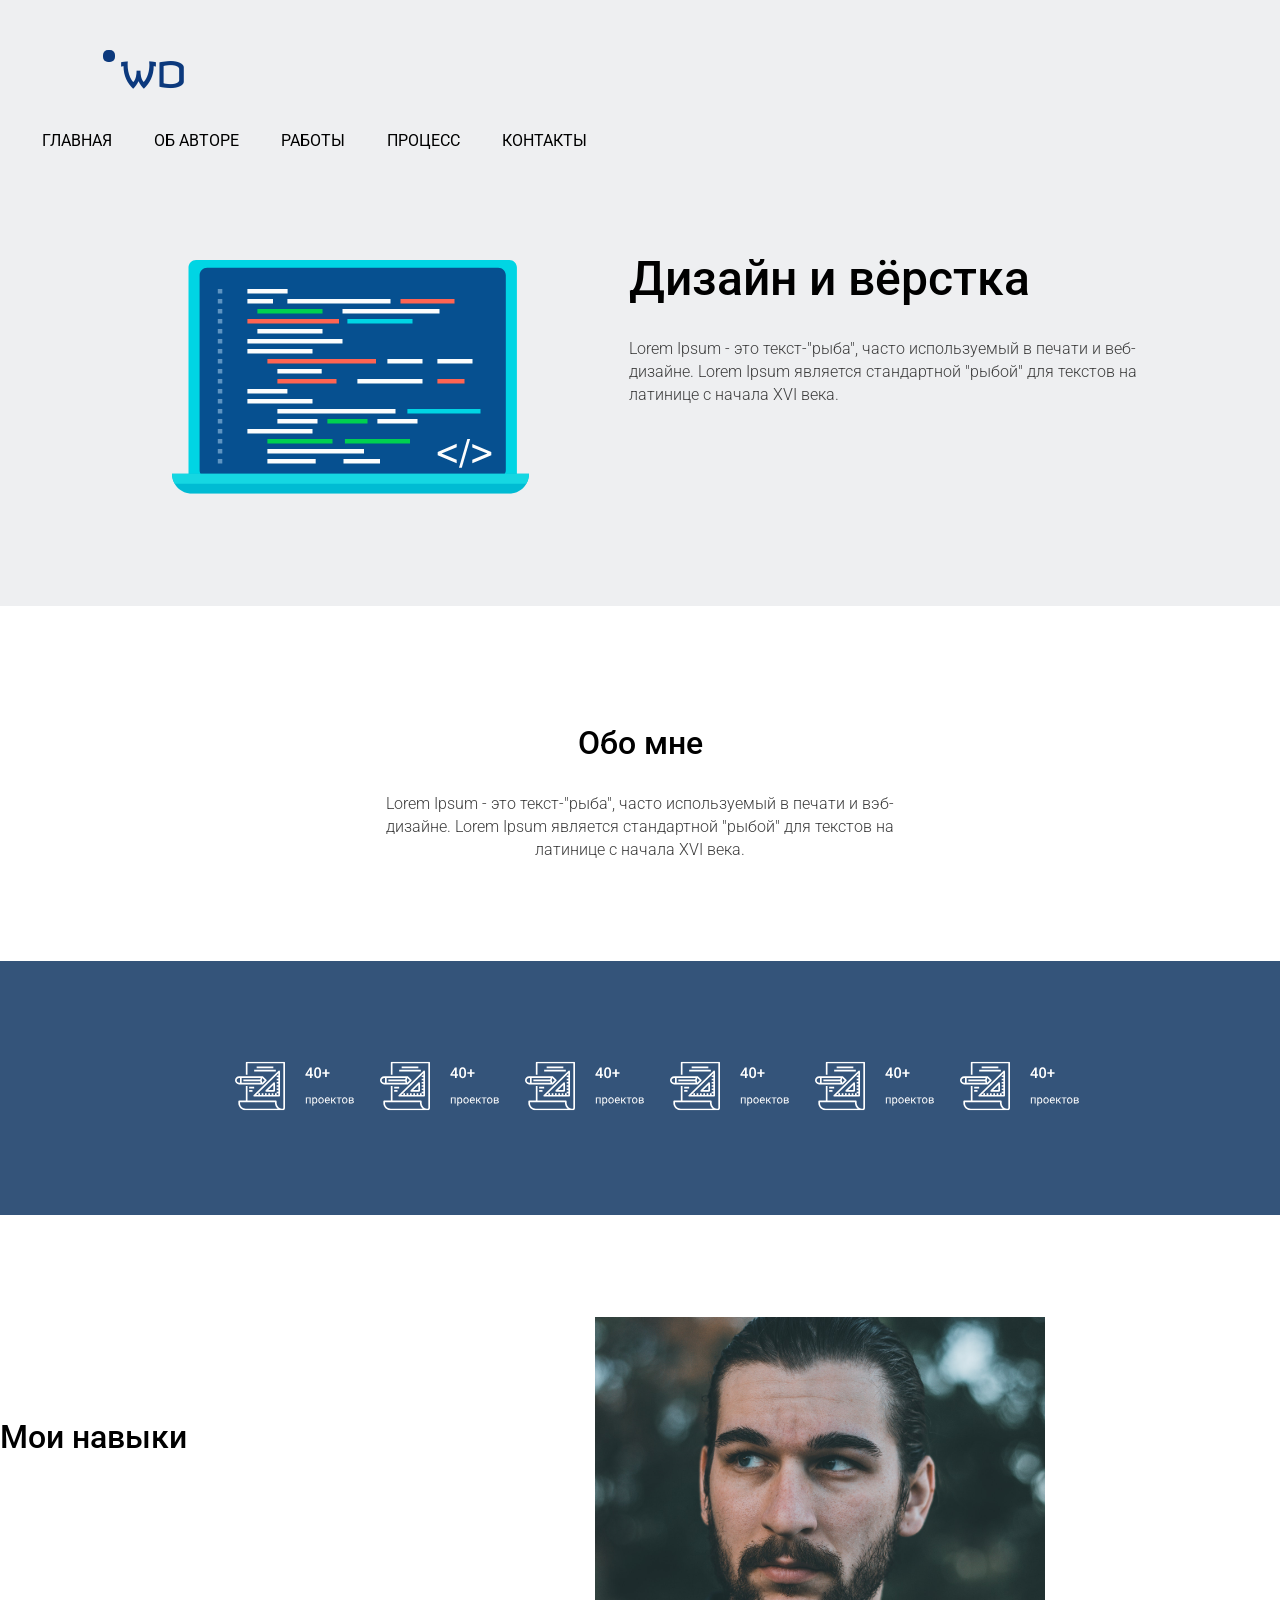
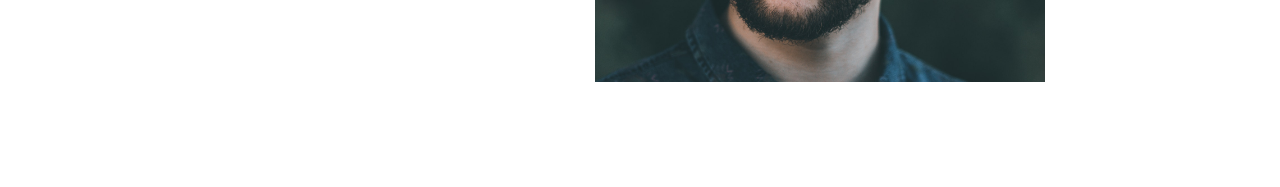
<file: index2.html>
<!DOCTYPE html>
<html>
    <head>
        <link rel="stylesheet" href="style.css">
        <link href="https://fonts.googleapis.com/css2?family=Revalia&display=swap" rel="stylesheet">
        <link href="https://fonts.googleapis.com/css2?family=Roboto:ital,wght@0,100..900;1,100..900&display=swap" rel="stylesheet">
    </head>

    <body>
        <header>
            <div class="header_logo">
                WD
            </div>

            <div class="header_menu">
                <a href="https://ru.wikipedia.org/wiki/%D0%A1%D1%82%D0%B0%D1%82%D1%8C%D1%8F_(%D0%B6%D0%B0%D0%BD%D1%80_%D0%B6%D1%83%D1%80%D0%BD%D0%B0%D0%BB%D0%B8%D1%81%D1%82%D0%B8%D0%BA%D0%B8)" class="menu_item">ГЛАВНАЯ</a> 
                <a class="menu_item">ОБ АВТОРЕ</a>
                <a class="menu_item">РАБОТЫ</a>
                <a class="menu_item">ПРОЦЕСС</a>
                <a class="menu_item">КОНТАКТЫ</a>
            </div>

        </header>

        <main>
            <section class="intro">
                <div class="intro_left">
                    <img class="intro_img" src="intro_logo.svg" alt="INTRO">
                </div>

                <div class="intro_right">
                    <h1 class="intro_title">
                        Дизайн и вёрстка
                    </h1>
                    <p class="intro_text">
                        Lorem Ipsum - это текст-"рыба", часто используемый в печати и веб-дизайне. 
                        Lorem Ipsum является стандартной "рыбой" для текстов на латинице с начала XVI века.
                    </p>
                </div>


            </section>

            <section class="about_me">
                <div class="wrapper">
                    <div class="about_wrapper">
                        <div class="about_block">
                            <h2 class="about_title">Обо мне</h2>
                            <p class="about_text">
                                Lorem Ipsum - это текст-"рыба", часто используемый в печати и вэб-дизайне. 
                                Lorem Ipsum является стандартной "рыбой" для текстов на латинице с начала XVI века.
                            </p>
                        </div>
                    </div>
                </div>
            </section>

            <section class="my_projects">
                <div class="wrapper">
                    <div class="my_projects_wrapper">
                        <div class="my_projects_block">
                            <img src="numbers_item.svg" alt="num" class="project_img">
                            <img src="numbers_item.svg" alt="num" class="project_img">
                            <img src="numbers_item.svg" alt="num" class="project_img">
                            <img src="numbers_item.svg" alt="num" class="project_img">
                            <img src="numbers_item.svg" alt="num" class="project_img">
                            <img src="numbers_item.svg" alt="num" class="project_img">
                        </div>
                    </div>
                </div>
            </section>

            <section class="skills">
                <div class="wrappper">
                    <div class="skills_wrapper">
                        <div class="skills_left">
                            <h3 class="skills_title">Мои навыки</h3>

                        </div>

                        <div class="skills_right">
                            <img src="my_photo.svg" alt="Photo" class="skills_img">

                        </div>
                    </div>
                </div>
            </section>

        </main>
</file>
<file: style.css>
/* CSS Reset */
*,
*::before,
*::after {
    margin: 0;
    padding: 0;
    border: 0;
    box-sizing: border-box;
    font: inherit;
    vertical-align: baseline;
}

/* HTML5 display-role reset для старых браузеров */
article, aside, details, figcaption, figure,
footer, header, hgroup, menu, nav, section {
    display: block;
}

/* Базовые настройки документа - убирают границы */
html, body {
    width: 100%;
    max-width: 100%;
    overflow-x: hidden; /* На всякий случай, если что-то вылезает */
}

/* Дополнительные сбросы */
ol, ul {
    list-style: none;
}

table {
    border-collapse: collapse;
    border-spacing: 0;
}

/* Изображения */
img {
    max-width: 100%;
    height: auto;
}

.header_logo {
    color:#0c397d;
    font-size: 36px;
    font-family: Revalia;
}

.intro_title {
    color:#000000;
    font-size: 48px;
    font-weight: 500;
    font-family: Roboto;
    margin-bottom: 30px;
    margin-top: 30px;
}

header {
    background-color: #EEEFF1;
    position: fixed;
    top: 0;
    left: 0;
    width: 100%;
    z-index: 1;
}

.header_wrapper {
    display: flex;
    justify-content: space-between;
    padding: 0 25px;
}

.header_logo {
    cursor: pointer;
    margin-top: 50px;
    margin-bottom: 50px;
    margin-left: 120px;
    width: 50px;
    position: relative;
}

.header_logo:before {
    content: "";
    top: 0;
    left: -17px;
    border-radius: 5px;
    background-color: #0c397d;
    width: 12px;
    height: 12px;
    position: absolute;
    animation: updown 1.5s infinite;
    transition: 500ms;
}

.header_logo:hover::before {
    top: 0;
    left: 0;
    width: 90px;
    height: 100%;
    animation: none;
    opacity: 0.6;
    z-index: -1;
}

@keyframes updown {
    0% {
        top: 0;
    }

    50% {
        top: 50px;
    }

    100% {
        top: 0;
    }
}

body {
    background-color: #EEEFF1;
}

.header_menu {
    font-family: Roboto;
    display: flex; /* Для расположения по горизонтали */
    align-items: center; /* Для выравнивания пунктов меню */
    cursor: pointer;
    
}

.menu_item {
    padding-left: 42px;
    text-decoration: none;
    color: inherit;
    white-space: nowrap; /* Чтобы текст не переносился */
}

.intro {
    padding-top: 160px;
    display: flex;
    justify-content: center;
    width: 100%;
}

.intro_left {
    width: 357px;
    margin-left: 70px;
    padding-top: 100px;

}

.intro_right {
    width: 550px;
    margin-left: 100px;
    padding-top: 60px;
    margin-bottom: 200px;

}

.intro_text {
    color:#3e3e3e;
    font-size: 16px;
    font-weight: 300;
    font-family: Roboto;
    line-height: 23px;
}

.intro_button:hover {
    border-radius: 50px;
}

.about_me {
    background: white;
}

.wrapper {
    max-width: 1150px;
    margin: 0 auto;
}

.about_wrapper {
    display: flex;
    justify-content: center;

}

.about_block {
    width: 540px;
    text-align: center;

}

.about_title {
    font-family: Roboto;
    font-size: 32px;
    font-weight: 500;
    line-height: 37px;
    text-align: center;
    color: #000000;
    margin-top: 119px;
    margin-bottom: 30px;
}

.about_text {
    font-family: Roboto;
    font-size: 16px;
    font-weight: 300;
    line-height: 23px;
    text-align: center;
    color: #3e3e3e;
    margin-bottom: 100px;
}

.my_projects {
    background: #34547A;
}

.my_projects_wrapper {
    display: flex;
    justify-content: center;
}

.my_projects_block {
    padding-top: 100px;
    padding-bottom: 100px;
    width: 100%;
    margin-left: 170px;
}

.project_img {
    width: 141px;
    height: 50px;

}

.skills {
    background: #FFFFFF;
}

.skills_wrapper {
    justify-self: center;
    display: flex;
    flex-wrap: wrap;

}

.skills_left {
    width: 445px;
    margin-right: 150px;
}

.skills_img {
    padding-top: 102px;
    padding-bottom: 101px;

}

.skills_title {
    margin-top: 204px;
    margin-bottom: 50px;
    font-size: 32px;
    font-weight: 500;
    line-height: 37px;
    font-family: Roboto;
    color:#000000;
}

.skill {
    font-family: Roboto;
    font-weight: normal;
    font-size: 16px;
    line-height: 26px;
    color:#727272;
    margin-bottom: 24px;
}

.skill1 {
    position: relative;
    padding-bottom: 10px;
}

.skill1::before {
    content: " ";
    width: 445px;
    height: 4px;
    background-color: #C4C4C4;
    position: absolute;
    bottom: 0;
    left: 0;
}

.skill1::after {
    content: " ";
    width: 330px;
    height: 4px;
    background-color: #34574A;
    position: absolute;
    bottom: 0;
    left: 0;
}

.skill2 {
    position: relative;
    padding-bottom: 10px;
}

.skill2::before {
    content: " ";
    width: 445px;
    height: 4px;
    background-color: #C4C4C4;
    position: absolute;
    bottom: 0;
    left: 0;
}

.skill2::after {
    content: " ";
    width: 330px;
    height: 4px;
    background-color: #34574A;
    position: absolute;
    bottom: 0;
    left: 0;
}

.skill3 {
    position: relative;
    padding-bottom: 10px;
}

.skill3::before {
    content: " ";
    width: 445px;
    height: 4px;
    background-color: #C4C4C4;
    position: absolute;
    bottom: 0;
    left: 0;
}

.skill3::after {
    content: " ";
    width: 330px;
    height: 4px;
    background-color: #34574A;
    position: absolute;
    bottom: 0;
    left: 0;
}

.skills_img {
    width: 450px;
}

.process_wrapper {
    display: flex;
    flex-wrap: wrap;
    justify-content: center;
}

.process_block {
    width: 540px;
    text-align: center;
}

.process_title {
    font-family: Roboto;
    font-size: 32px;
    font-weight: 500;
    font-style: normal;
    line-height: 37px;
    text-align: center;
    color: #000000;
    margin-top: 100px;
    margin-bottom: 50px;
}

.process_text {
    font-family: Roboto;
    font-size: 16px;
    font-weight: normal;
    font-style: normal;
    line-height: 26px;
    text-align: center;
    color: #727272;
    margin-bottom: 57px;
}

.process_video {
    width: 1100px;
    margin-bottom: 100px;
}


.gallery {
    display: flex;
    flex-direction: column;
}

.gallery_img {
    width: 100%;
}

.gallery_str {
    width: 100%;
    display: flex;
}

.lightzoom {
    width: 25%;
}

.send_wrapper {
    display: flex;
    flex-direction: column;
    align-items: center;
}

.send_title {
    font-family: Roboto;
    font-style: normal;
    font-weight: 500;
    font-size: 32px;
    line-height: 37px;
    text-align: center;
    color:#000000;
    margin-top: 100px;
    margin-bottom: 50px;
}

.send_text {
    font-family: Roboto;
    font-style: normal;
    font-weight: 400;
    font-size: 16px;
    line-height: 26px;
    text-align: center;
    color:#727272;
    margin-bottom: 65px;
    width: 540px;
}



.send_form {
    display: flex;
    flex-direction: column;
    align-items: center;
}

.formstyle {
    font-family: Roboto;
    font-style: normal;
    font-weight: normal;
    font-size: 14px;
    line-height: 23px;
    color: #5F5D5D;
    border: 0;
    padding: 17px 20px;

}

.form1 {
    width: 255px;
    height: 50px;
    margin-right: 30px;
    margin-bottom: 20px;
}

.form2 {
    width: 255px;
    height: 50px;
    margin-bottom: 20px;
}

.form3 {
    width: 545px;
    height: 175px;
    resize: none;
    margin-bottom: 50px;
}

.send_button {
    cursor: pointer;
    width: 190px;
    height: 55px;
    border: 0;
    background-color: #34547A;
    font-family: Roboto;
    font-style: normal;
    font-weight: normal;
    font-size: 14px;
    line-height: 23px;
    text-align: center;
    letter-spacing: 0.15em;
    color: #ffffff;
    padding: 20px 19px;
    margin-bottom: 100px;
}


.intro_button {
    cursor: pointer;
    width: 260px;
    height: 65px;
    border: 0;
    background-color: #34547A; 
    font-family: Roboto;
    font-style: normal;
    font-weight: normal;
    font-size: 16px;
    line-height: 26px;
    text-align: center;
    letter-spacing: 0.1em;
    color:#EEEFF1;
    margin-top: 35px;
    transition: 500ms;
}

.modal {
    display: none;
    position: fixed;
    left: 0;
    top: 0;
    width: 100%;
    height: 100%;
    background-color: rgba(0, 0, 0, 0.4);
    z-index: 10;
}

.modal_content {
    margin: 7% auto;
    width: 70%;
    padding: 20px;
    background-color: #EEEFF1;
    opacity: 0;
    transition-property: opacity;
    transition-duration: 2s;
}

.close {
    cursor: pointer;
    font-family: Revalia;
    font-style: normal;
    font-weight: normal;
    font-size: 48px;
    line-height: 60px;
    color: #34547A;
    float: right;

}

.modal_title {
    font-family: Roboto;
    font-style: normal;
    font-weight: 500;
    font-size: 32px;
    line-height: 37px;
    text-align: center;
    color: #000000;
    margin-bottom: 35px;
    margin-top: 35px;
}

footer {
    background-color: #34547A;
}

.footer_wrapper {
    display: flex;
    justify-content: space-between;
    padding: 0 25px;
}

.footer_title {
    font-family: Roboto;
	font-style: normal;
	font-weight: 500;
	font-size: 21px;
	line-height: 25px;
    margin-top: 50px;
    margin-bottom: 20px;
	color: #FFFFFF;

}

.footer_text {
    font-family: Roboto;
	font-style: normal;
	font-weight: normal;
	font-size: 13px;
	line-height: 21px;
    margin-bottom: 50px;
	color: #FFFFFF;
}

.footer_img {
    width: 43px;
    height: 40px;
    margin-top: 56px;
    margin-bottom: 55px;
    margin-left: 22px;
}


/* чтобы меню не перекрывало заголовки разделов */ 
section {
    scroll-margin-top: 100px; 
}


.clients {
    background: #ffffff;
}

.clients_wrapper {
    display: flex;
    justify-content: center;
}

.clients_block {
    padding-top: 100px;
    padding-bottom: 100px;
    margin-left: 10px;
}

.clients_img {
    width: 200px;
    margin-left: 30px;
}

.menu_image {
    display: none;
}

@media (max-width: 576px) {
    .header_logo {
        margin-top: 25px;
        width: auto;
        margin-left: 30px;
    }

    .header_wrapper {
        padding: unset;
        display: flex;
        flex-wrap: nowrap;
        align-items: center;
        justify-content: space-between;

        height: 60px;
    }

    .header_menu {
        width: 100%;
        height: calc(100vh - 60px);
        display: none;

        position: absolute; /* 2. Абсолютное позиционирование */
        top: 60px; /* 3. Начинается под шапкой (height шапки) */
        background-color: #EEEFF1;
        justify-content: center;
    }

    .header_menu a {
        font-size: 20px;
        display: block;
        margin-left: unset;
        text-align: center;
        padding: 10px 20px;
    }

    .menu_image {
        display: block;
        width: 40px;
        height: 40px;
        align-self: flex-start;
    }

    .menu_img {
        width: 100%;
        height: auto;
    }

    .intro {
        text-align: center;
        padding-top: 150px;
    }

    .intro_left {
        display: none;
    }

    .intro_title {
        font-size: 40px;
    }

    .intro_right {
        max-width: 100%;
        margin-left: unset;
        margin-bottom: unset;
        padding: 10px 20px 30px;
    }

    .about {
        width: 100%;
        padding: 10px 20px;
    }

    .about_text {
        padding: 0 10px; /* Отступы для текста */
        line-height: 1.6; /* Улучшим читаемость */
    }

    .projects_block {
        text-align: center;
    }

    .project_img {
        margin-bottom: 10px;
    }

    .skills {
    padding: 10px 20px;
    }

    .skills_title {
        margin-top: 50px;
        text-align: center;
    }

    .skills_left, .skills_right {
        width: 100%;
        padding: 0 15px;
    }

    /* Уменьшаем ширину полосок навыков для мобильных */
    .skill1::before, .skill2::before, 
    .skill3::before {
        width: 100%; /* Занимают всю ширину контейнера */
        max-width: 100%; /* Не выходят за границы */
    }

    /* Уменьшаем ширину полосок навыков для мобильных */
    .skill1::after,
    .skill2::after,
    .skill3::after {
        width: 70%; /* Занимают всю ширину контейнера */
        max-width: 100%; /* Не выходят за границы */
    }
    

    .skills_img {
        width: 100%;
        height: auto;
    }

    .process_block {
        width: 100%;
        padding: 10px 20px;
    }

    /* Стили для видео */
    .process_video {
        width: 100%; /* Занимает всю ширину контейнера */
        max-width: 100%; /* Не выходит за границы */
        height: auto; /* Автоматическая высота */
        padding: 0 20px; /* Отступы по бокам */
        margin-bottom: 50px; /* Отступ снизу */
    }

    .send_form, .form1, .form2, .form3, .send_title, .send_text {
        width: 100%;
        padding: 10px 20px;
        margin-right: unset;
    }

    .modal_content {
    width: 100%;
    height: 100vh;
    margin: unset;
}

    .close {
        float: unset;
        position: absolute;
        top: 20px;
        right: 10px;
    }

    footer {
        position: relative !important;
        display: block !important;
        visibility: visible !important;
        opacity: 1 !important;
        background-color: #34547A !important;
        width: 100% !important;
        z-index: 1 !important; /* Важно: чтобы был поверх других элементов */
        padding: 70px 0 !important; /* Добавьте padding */
        margin-top: 70px !important; 
    }
    
    .footer_wrapper {
        display: flex !important;
        flex-direction: column !important;
        align-items: center !important;
        padding: 20px 15px !important;
        text-align: center !important;
    }
    
    .left_footer {
        width: 100% !important;
        margin-bottom: 20px !important;
    }
    
    .footer_title {
        font-size: 18px !important;
        margin: 10px 0 !important;
        color: white !important;
    }
    
    .footer_text {
        font-size: 14px !important;
        margin: 10px 0 !important;
        color: white !important;
    }
    
    .right_footer {
        display: flex !important;
        justify-content: center !important;
        width: 100% !important;
    }
    
    .footer_img {
        margin-left: 15px !important;
        margin-right: 15px !important;
        width: 35px !important;
        height: 35px !important;
        filter: brightness(0) invert(1); /* Чтобы иконки были белыми */
    }

}
</file>
